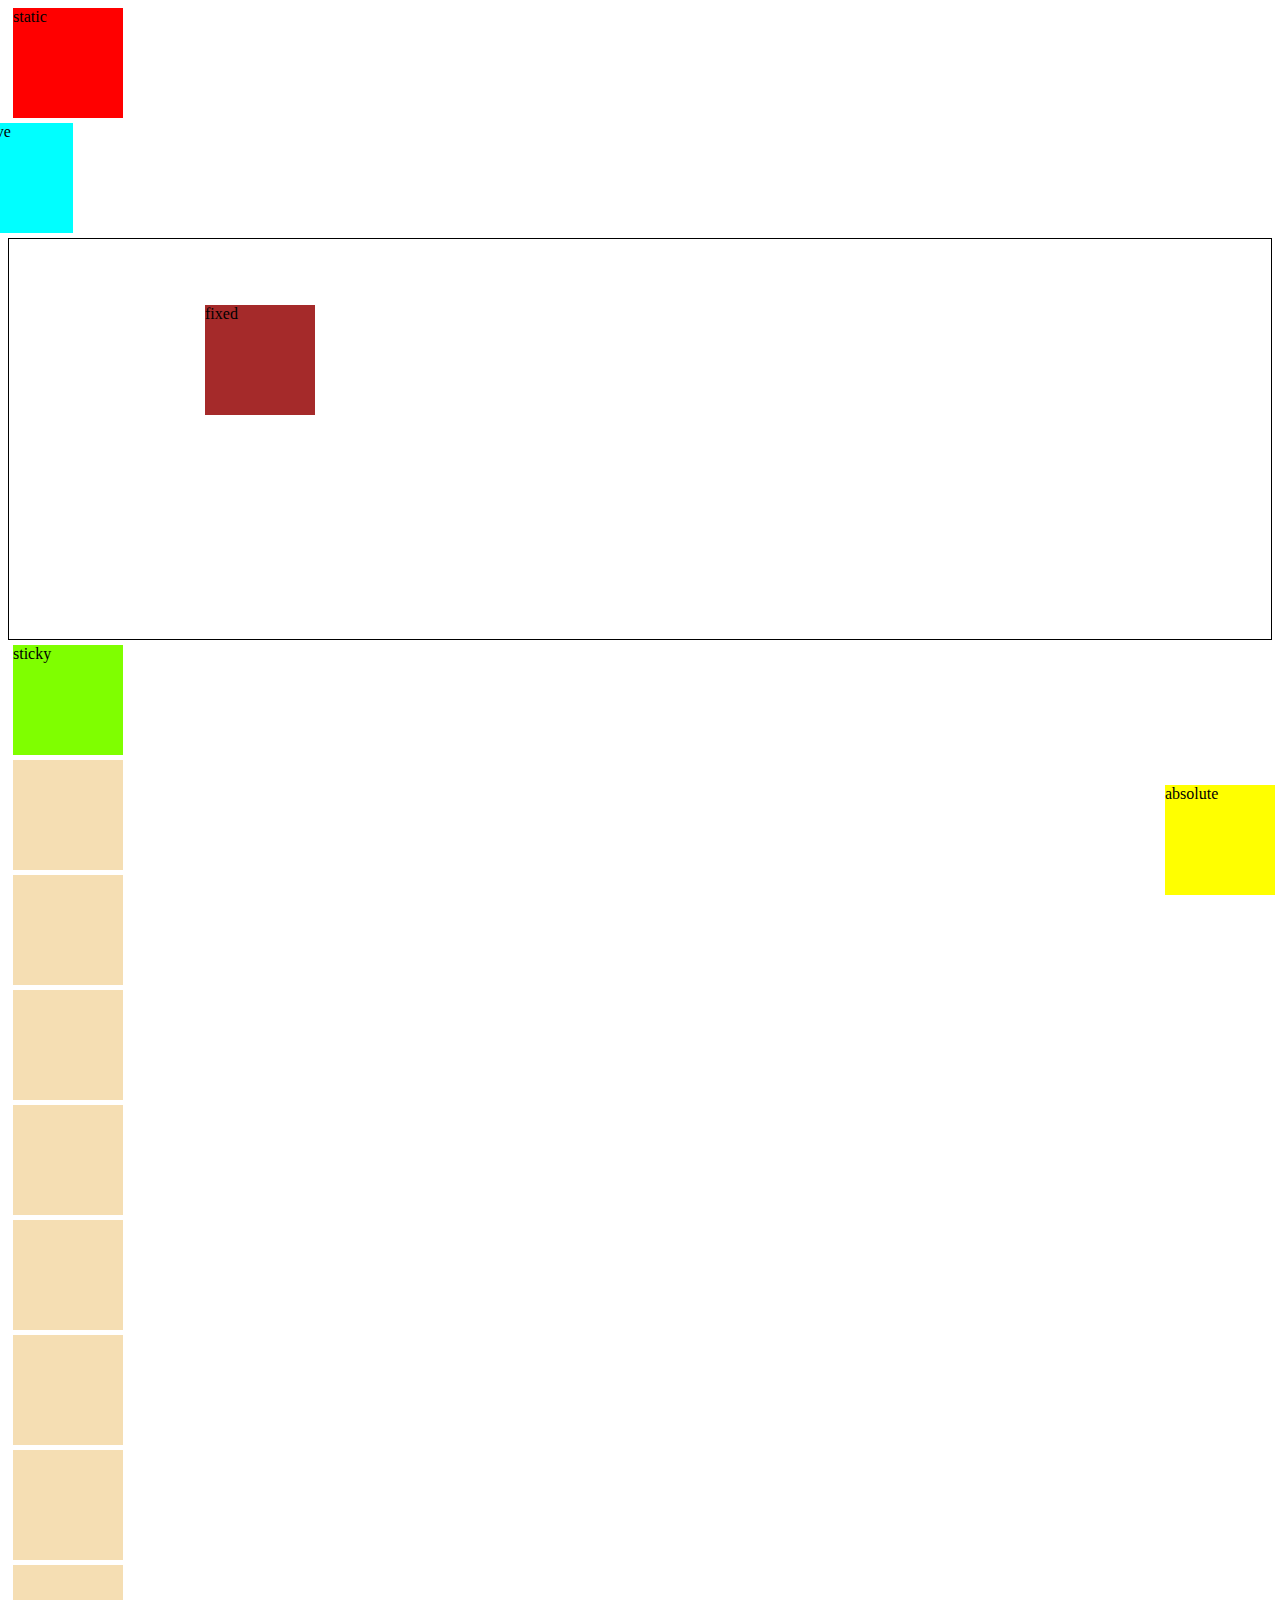
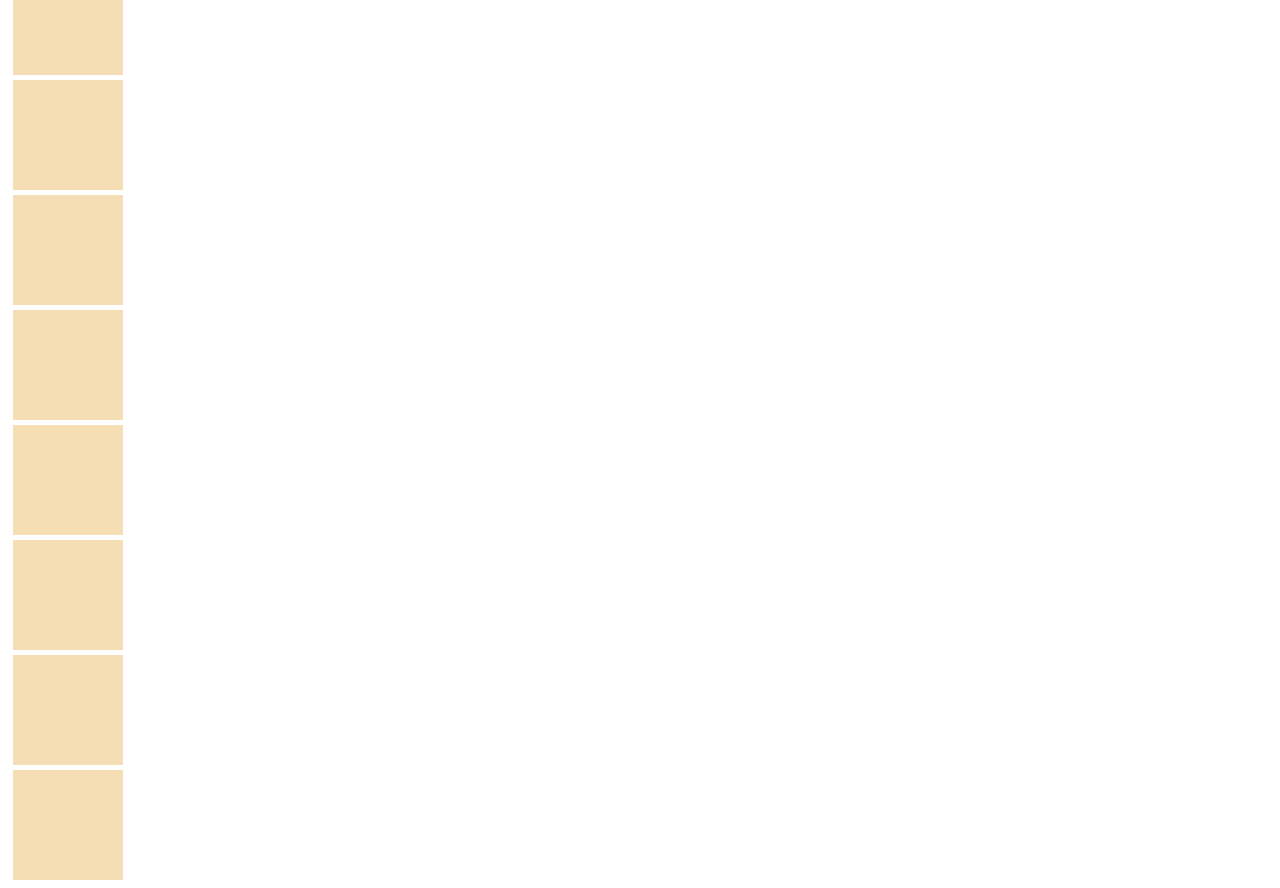
<file: css/positions/index.html>
<!DOCTYPE html>
<html lang="en">
<head>
    <meta charset="UTF-8">
    <meta name="viewport" content="width=device-width, initial-scale=1.0">
    <title>CSS Positions</title>
    <link rel="stylesheet" href="./style.css">
</head>
<body>

    <div class="static">static</div>
    <div class="relative">relative</div>
    <div class="absolute">absolute</div>
    <section>
        <div class="fixed">fixed</div>
    </section>
    <div class="sticky">sticky</div>
    <div></div>
    <div></div>
    <div></div>
    <div></div>
    <div></div>
    <div></div>
    <div></div>
    <div></div>
    <div></div>
    <div></div>
    <div></div>
    <div></div>
    <div></div>
    <div></div>
    <div></div>
    
</body>
</html>
</file>
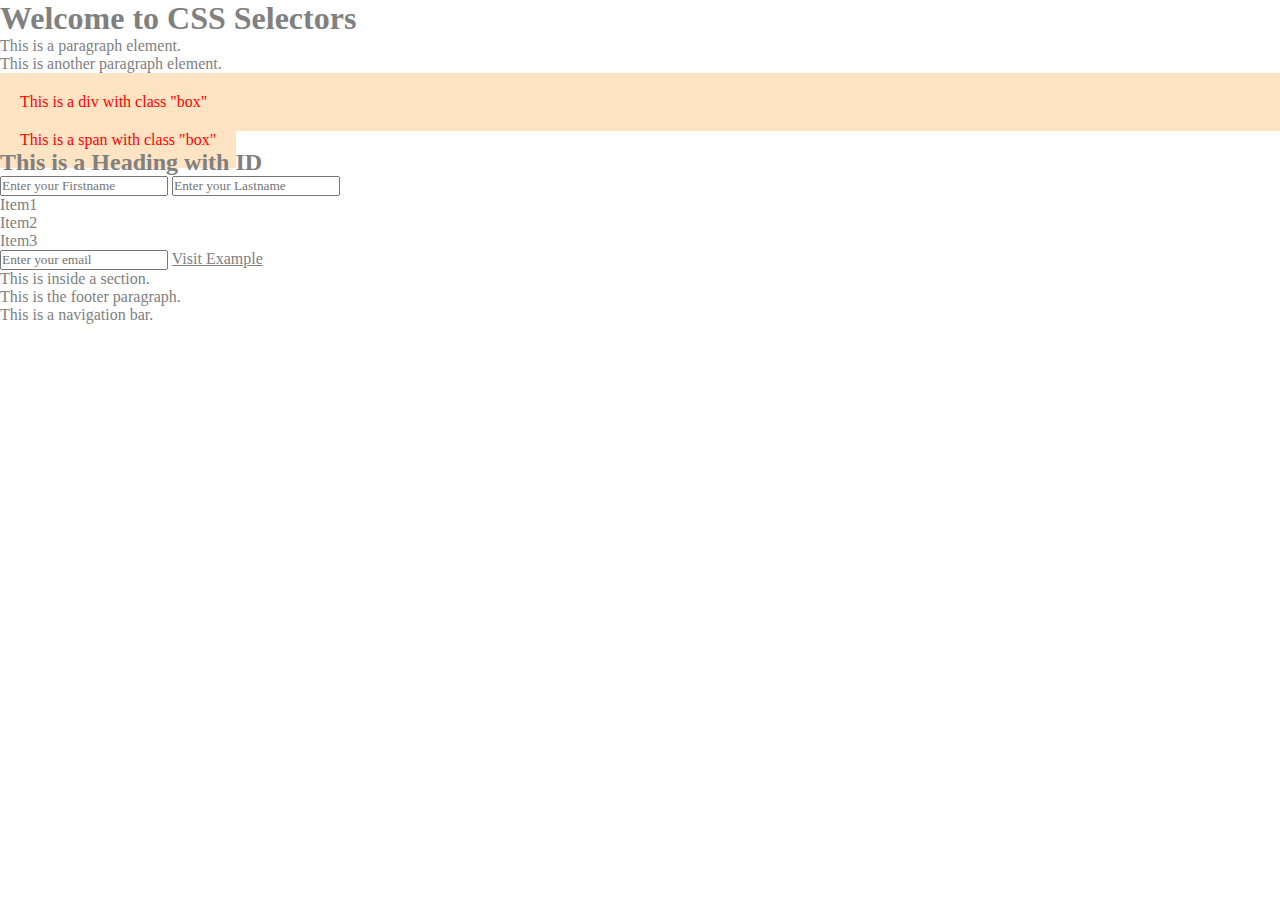
<file: css/selectors/index.html>
<!DOCTYPE html>
<html lang="en">
<head>
  <meta charset="UTF-8">
  <meta name="viewport" content="width=device-width, initial-scale=1.0">
  <title>CSS Basic Selectors Demo</title>
  <link rel="stylesheet" href="./style.css"> <!-- External CSS File -->
</head>
<body>

  <!-- Tag Selector Example -->
  <h1>Welcome to CSS Selectors</h1>
  <p>This is a paragraph element.</p>
  <p>This is another paragraph element.</p>

  <!-- Class Selector Example -->
  <div class="box">This is a div with class "box"</div>
  <span class="box">This is a span with class "box"</span>

  <!-- ID Selector Example -->
  <h2 id="main-heading">This is a Heading with ID</h2>

  <!-- Attribute Selector Example -->
  <input type="text" placeholder="Enter your Firstname" />
    <input type="text" placeholder="Enter your Lastname" />

    <ul type="circle">
        <li>Item1</li>
        <li>Item2</li>
        <li>Item3</li>
    </ul>

  <input type="email" placeholder="Enter your email" />
  <a href="https://example.com" target="_blank">Visit Example</a>

  <!-- Universal Selector Example -->
  <section>
    <p>This is inside a section.</p>
  </section>

  <!-- Grouping Selector Example -->
  <footer>
    <p>This is the footer paragraph.</p>
  </footer>
  <nav>This is a navigation bar.</nav>

</body>
</html>
</file>
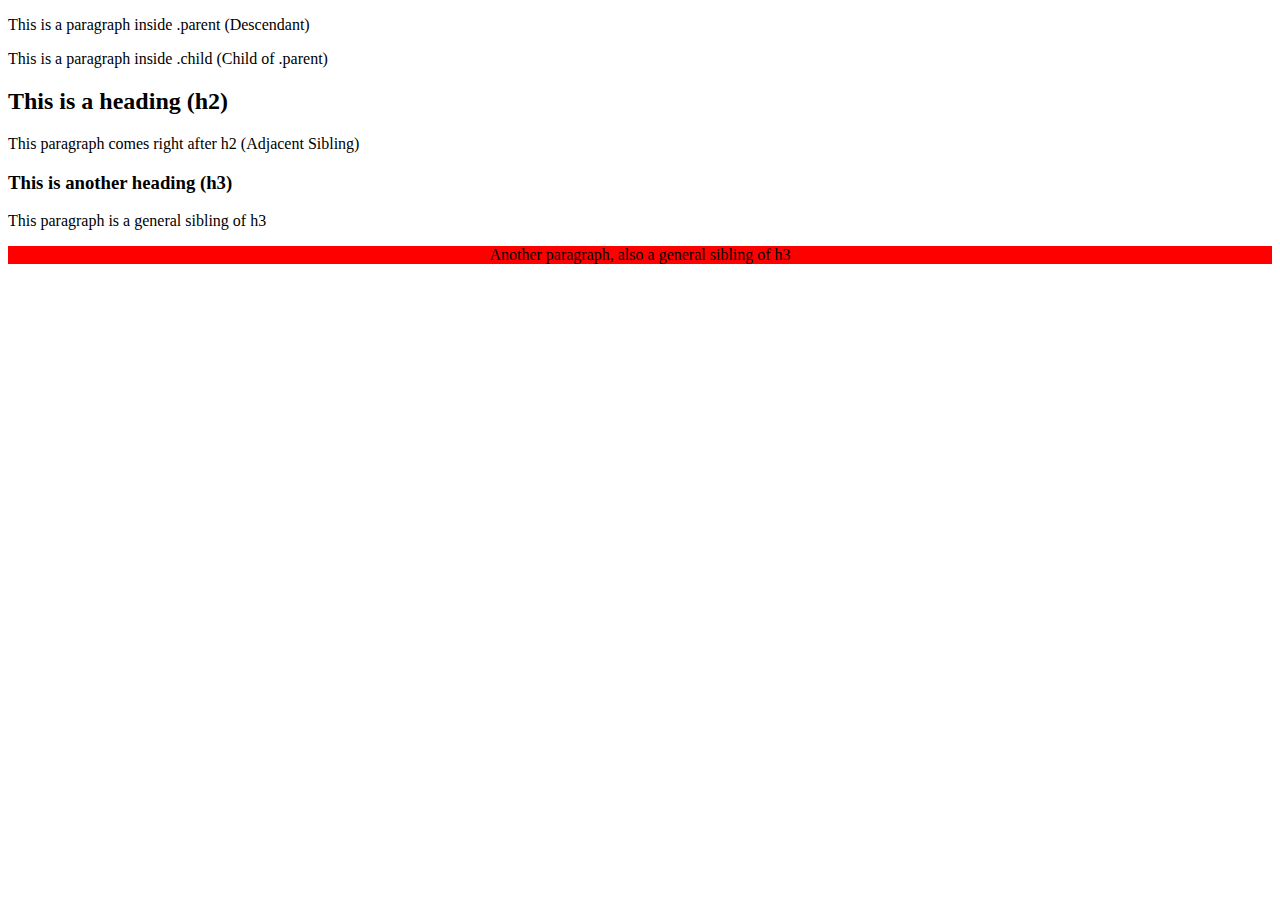
<file: css/selectors/combinators/index.html>
<!DOCTYPE html>
<html lang="en">
<head>
  <meta charset="UTF-8">
  <title>CSS Combination Selectors</title>
  <link rel="stylesheet" href="./style.css">
</head>
<body>

  <!-- Descendant vs Child -->
  <div class="parent">
    <p>This is a paragraph inside .parent (Descendant)</p>

    <div class="child">
      <p>This is a paragraph inside .child (Child of .parent)</p>
    </div>
  </div>

  <!-- Adjacent Sibling -->
  <h2>This is a heading (h2)</h2>
  <p>This paragraph comes right after h2 (Adjacent Sibling)</p>

  <!-- General Sibling -->
  <h3>This is another heading (h3)</h3>
  <p>This paragraph is a general sibling of h3</p>
  <p>Another paragraph, also a general sibling of h3</p>

</body>
</html>
</file>
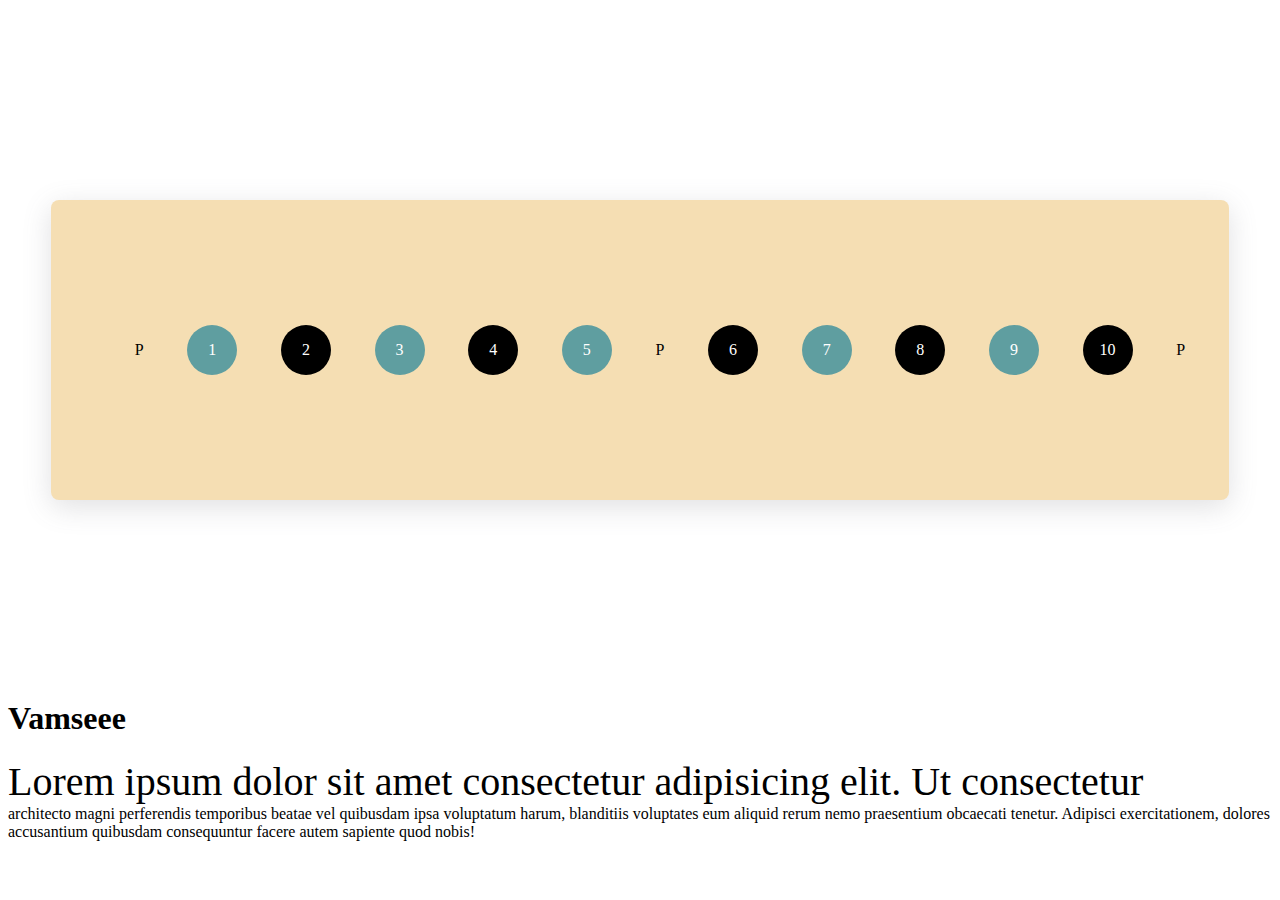
<file: css/selectors/pseudoSelectors/index.html>
<!DOCTYPE html>
<html lang="en">
<head>
    <meta charset="UTF-8">
    <meta name="viewport" content="width=device-width, initial-scale=1.0">
    <title>PseudoSelectors</title>
    <link rel="stylesheet" href="./style.css">
</head>
<body>
    
    <div class="container">
        <ul>
            <p>P</p>
            <li>1</li>
            <li>2</li>
            <li>3</li>
            <li>4</li>
            <li>5</li>
            <p>P</p>
            <li>6</li>
            <li>7</li>
            <li>8</li>
            <li>9</li>
            <li>10</li>
            <p>P</p>
        </ul>
    </div>


    <h1>Vamseee</h1>

    <p class="para">Lorem ipsum dolor sit amet consectetur adipisicing elit. Ut consectetur architecto magni perferendis temporibus beatae vel quibusdam ipsa voluptatum harum, blanditiis voluptates eum aliquid rerum nemo praesentium obcaecati tenetur. Adipisci exercitationem, dolores accusantium quibusdam consequuntur facere autem sapiente quod nobis!</p>

</body>
</html>
</file>
<file: css/positions/style.css>
/* 

    CSS Positions : 

        1. Static
        2. relative
        3. absolute
        4. fixed
        5. sticky

*/

/* *{
    margin: 0;
    padding: 0;
} */


div{
    height: 110px;
    width: 110px;
    background-color: wheat;
    margin: 5px;
}

section{
    height: 400px;
    border: 1px solid black;
    position: relative;
}


.static{
    background-color: red;
    position: static;
    left : 200px;
}

.relative{
    background-color: aqua;
    position: relative;
    left: -50px;
}

.absolute{
    background-color: yellow;
    position: absolute;
    bottom : 0px;
    right: 0px;
}

.fixed{
    background-color: brown;
    position: fixed;
    left: 200px;
    top : 300px;
}
.sticky{
    background-color: chartreuse;
    position: sticky;
    top: 300px;
}
</file>
<file: css/selectors/style.css>
/* 

    CSS Selectors : 

        CSS selectors is a concept helps us to select an element from the html document and style them.

    Types of Selectors

        Basic Selectors
            - Tag
            - class
            - Id
            - Attribute
            - Universal
            - Grouping

        Combination Selectors
            - Descendant
            - Child
            - Adjacent
            - General Sibling

        Pseudo Selectors
            - Pseudo Classes
            - Pseudo Elements

*/


/* Tag Selector */

/* h1{
    background-color: black;
    color: white;
    text-align: center;
}

p{
    background-color: black;
    color: red;
    font-size: xx-large;
} */

/* Class selector  (.) */

.box{
    background-color: bisque;
    padding: 20px; 
    color: red; 
}


/* ID selector ( # ) */


/* #main-heading{
    font-size: 48px;
    background-color: aqua;
} */


/* Attribute selectors []*/


/* ul[type="circle"]{
    border: 2px solid red;
}

input[placeholder="Enter your Firstname"]{
    border: 2px solid green;
}

input[placeholder="Enter your Lastname"]{
    border: 2px solid red;
} */

/* Universal Selector */

*{
    font-family: 'Times New Roman', Times, serif;
    padding: 0;
    margin: 0;
    color: grey;
}
</file>
<file: css/selectors/combinators/style.css>
/* 

        Combination Selectors
            - Descendant
            - Child
            - Adjacent
            - General Sibling

*/


/* Descendant (space) */ 

/* 
div div p{
    background-color: aqua;
    font-size: xx-large;
    font-weight: bold;
} */


/* Child  >  */

/* .parent>p{
    background-color: beige;
    font-size: xx-large;
    padding: 20px;
}

.child>p{
    background-color: black;
    color: white;
} */


/* Adjacent + */

h3+p+p{
    background-color: red;
    text-align: center;
}


/* General sibling selector ~ */


.parent+h2+p+h3>p{
    background-color: burlywood;
    color: rgb(67, 116, 118);
    font-weight: bold;
}
</file>
<file: css/selectors/pseudoSelectors/style.css>
.container>ul{
    height: 300px;
    width: 90%;
    margin: 200px auto;
    display: flex;
    list-style: none;
    justify-content: space-evenly;
    align-items: center;
    border-radius: 8px;
    background-color: wheat;
    box-shadow: rgba(100, 100, 111, 0.2) 0px 7px 29px 0px;
}

.container ul li{
    height: 50px;
    width: 50px;
    background-color: black;
    color: white;
    border-radius: 50%;
    display: flex;
    justify-content: center;
    align-items: center;
}

/* Pseudo Class */

.container>ul>li:nth-last-of-type(even){
    background-color: cadetblue;
}

/* Pseudo Elements */


h1:hover::after{
    content: " Krishna";
}


h1:hover::before{
    content: "Galeti ";
}

.para::first-line{
    font-size: 40px;
}
</file>
